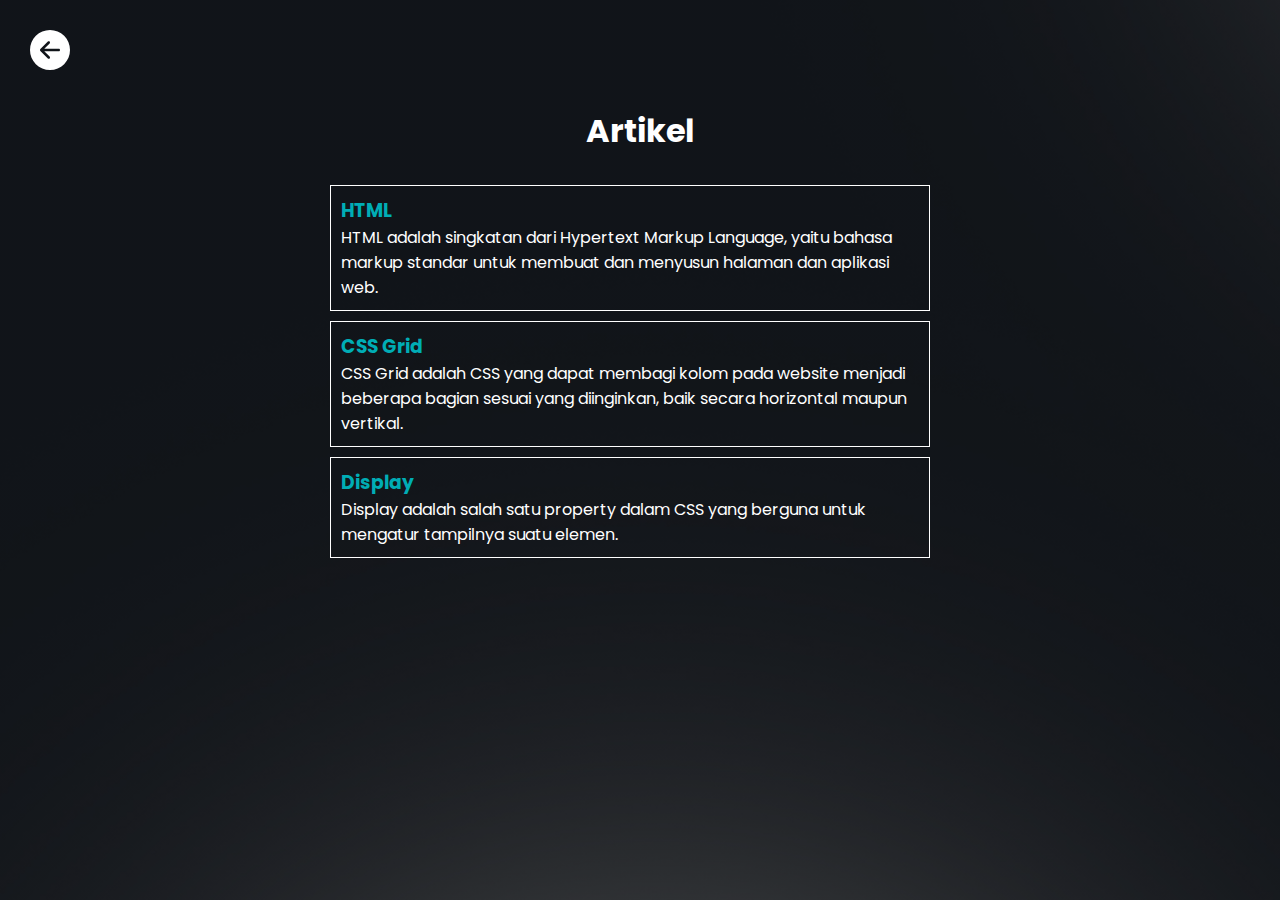
<file: artikel.html>
<!DOCTYPE html>
<html lang="en">

<head>
    <meta charset="UTF-8">
    <meta http-equiv="X-UA-Compatible" content="IE=edge">
    <meta name="viewport" content="width=device-width, initial-scale=1.0">
    <!-- FONT -->
    <link rel="preconnect" href="https://fonts.googleapis.com">
    <link rel="preconnect" href="https://fonts.gstatic.com" crossorigin>
    <link href="https://fonts.googleapis.com/css2?family=Poppins:wght@300;400;600;700;900&display=swap"
        rel="stylesheet">
    <link rel="stylesheet" href="css/artikel.css">
    <title>Artikel</title>
</head>

<body>

    <div class="container-artikel">
        <a href="index.html"><img src="assets/img/arrow-left.svg" alt=""></a>
        <div class="head-artikel">
            <h1>Artikel</h1>
        </div>
        <div class="artikel">
            <div class="artikel-1">
                <h3>HTML</h3>
                <p>HTML adalah singkatan dari Hypertext Markup Language, yaitu bahasa markup standar untuk membuat dan
                    menyusun halaman dan aplikasi web.</p>
            </div>
            <div class="artikel-2">
                <h3>CSS Grid</h3>
                <p>CSS Grid adalah CSS yang dapat membagi kolom pada website menjadi beberapa bagian sesuai yang
                    diinginkan, baik secara horizontal maupun vertikal.</p>
            </div>
            <div class="artikel-3">
                <h3>Display</h3>
                <p>Display adalah salah satu property dalam CSS yang berguna untuk mengatur tampilnya suatu elemen.</p>
            </div>
        </div>

    </div>

</body>

</html>
</file>
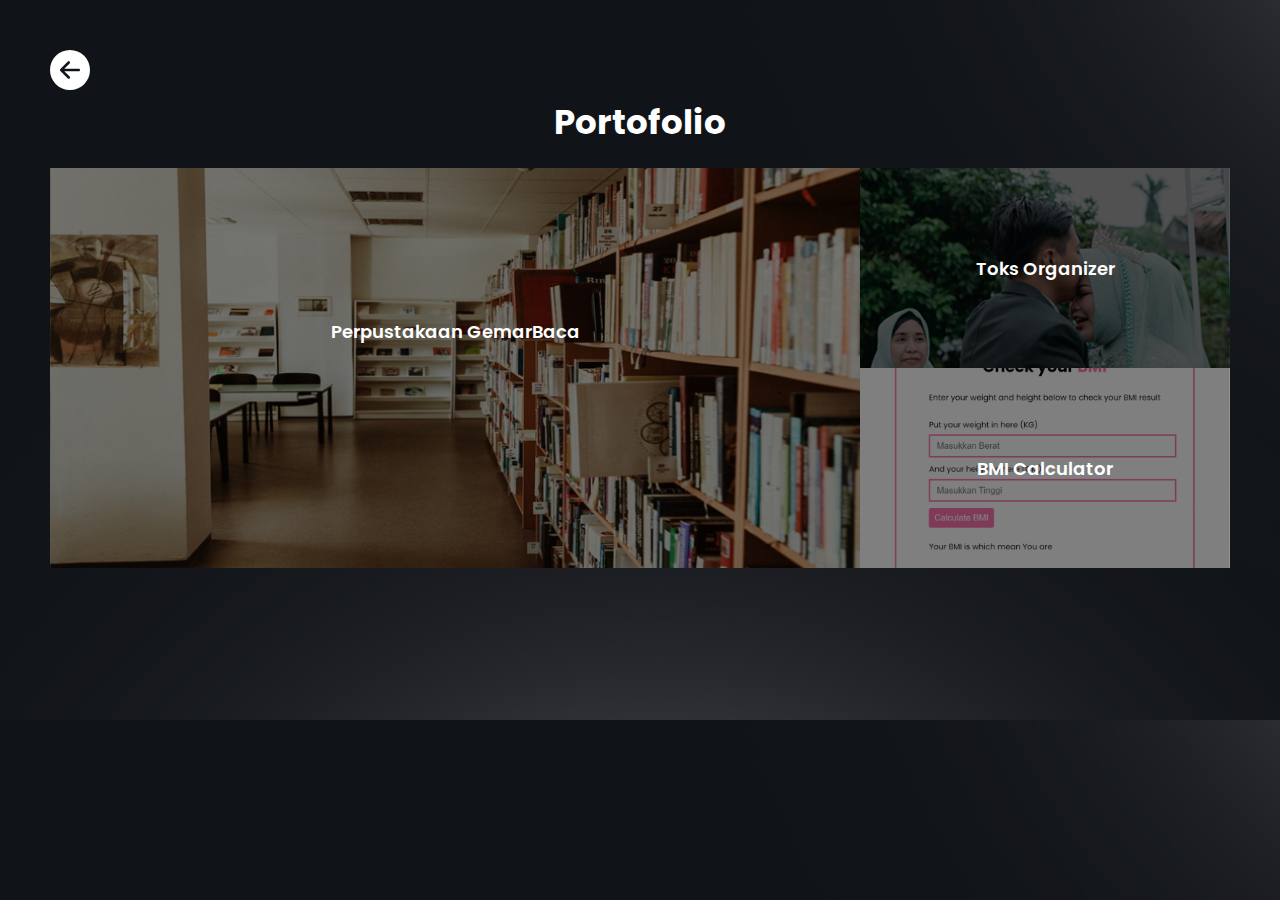
<file: portofolio.html>
<!DOCTYPE html>
<html lang="en">

<head>
    <meta charset="UTF-8">
    <meta http-equiv="X-UA-Compatible" content="IE=edge">
    <meta name="viewport" content="width=device-width, initial-scale=1.0">
    <!-- FONT -->
    <link rel="preconnect" href="https://fonts.googleapis.com">
    <link rel="preconnect" href="https://fonts.gstatic.com" crossorigin>
    <link href="https://fonts.googleapis.com/css2?family=Poppins:wght@300;400;600;700;900&display=swap"
        rel="stylesheet">
    <link rel="stylesheet" href="css/porto.css">
    <title>Document</title>
</head>

<body>

    <div class="container">
        <a href="index.html"><img src="assets/img/arrow-left.svg" alt=""></a>
        <h1>Portofolio</h1>
        <header class="header">
            <div class="hero-porto">

                <p class="sub-heading">Perpustakaan GemarBaca</p>
            </div>
            <div class="features feature-1">

                <p class="sub-judul">Toks Organizer</p>
            </div>
            <div class="features feature-2">

                <p class="sub-judul">BMI Calculator</p>
            </div>
        </header>

    </div>


</body>

</html>
</file>
<file: css/artikel.css>
:root {
    --pr-color : #00ADB5;
}

* {
    margin: 0;
    padding: 0;
    box-sizing: border-box;
    font-family: 'Poppins', sans-serif;
    text-decoration: none;
}

body {
    overflow-x: hidden;
}

.main-width {
    width: 1280px;
    max-width: 95%;
    margin: 0 auto;
    padding: 0px 20px;
}

.container-artikel {
    width: 100%;
    min-height: 100vh;
    background:linear-gradient(rgba(0, 0, 0, 0.5),rgba(0, 0, 0, 0.5)), url(../assets/img/bgkosong.jpg);
    background-size: cover;
    background-position: center;
    position: relative;
    justify-content: center;
}

.container-artikel a img{
    width: 40px;
    height: 40px;
    margin: 30px;
}

.head-artikel{
    text-align: center;
    color: #fff;
}

.artikel {
    padding-top: 30px;
    display: block;
    margin-left: 330px;
    
}
.artikel h3 {
    color: var(--pr-color);
}

.artikel p {
    color: white;
}

.artikel-1{
    width: 600px;
  
    border: 1px solid white;
    padding: 10px;
    margin-bottom: 10px;
}

.artikel-2{
    width: 600px;
    border: 1px solid white;
    padding: 10px;
    margin-bottom: 10px;
}

.artikel-3{
    width: 600px;
    border: 1px solid white;
    padding: 10px;
    margin-bottom: 10px;
}
</file>
<file: css/porto.css>
* {
    margin: 0;
    padding: 0;
}

img {
    width: 100%;
}

body {
    background-color: #ddd;
    font-size: 18px;
    font-family: Arial, Helvetica, sans-serif;
    margin: 50px;
    font-family: 'Poppins', sans-serif;
    background:linear-gradient(rgba(0, 0, 0, 0.5),rgba(0, 0, 0, 0.5)), url(../assets/img/bgkosong.jpg);
    background-size: cover;
}

/* Header */

.container a img {
    width: 40px;
    height: 40px;
}

.container h1{
    font-size: 34px;
    color: #fff;
    text-align: center;
    margin-bottom: 20px;
}

.header{
    display: grid;
    grid-template-areas: 
    'hero hero feature-1'
    'hero hero feature-2';
}

.hero-porto {
    grid-area: hero;
    min-height: 300px;
    background:linear-gradient(rgba(0, 0, 0, 0.5),rgba(0, 0, 0, 0.5)), url(../assets/img/porto1.jpg);
    background-size: cover;
    background-position: center;
    padding: 50px;
    color: white;
    text-align: center;
    
    
}

.hero-porto p{
    font-size: 1em;
     font-weight: 600;
     margin-top: 100px;
}

.features {
    background-color: #000;
    color: white;
    display: grid;
    place-content: center;
    text-align: center;
    cursor: pointer;
}

.feature-1 {
    grid-area: feature-1;
    background:linear-gradient(rgba(0, 0, 0, 0.5),rgba(0, 0, 0, 0.5)), url(../assets/img/porto2.jpg);
    background-size: cover;
    background-position: center;
}

.feature-2 {
    grid-area: feature-2;
    background:linear-gradient(rgba(0, 0, 0, 0.5),rgba(0, 0, 0, 0.5)), url(../assets/img/porto3.jpg);
    background-size: cover;
    background-position: center;
}

.features p {
    font-size: 1em;
     font-weight: 600;
}
</file>
